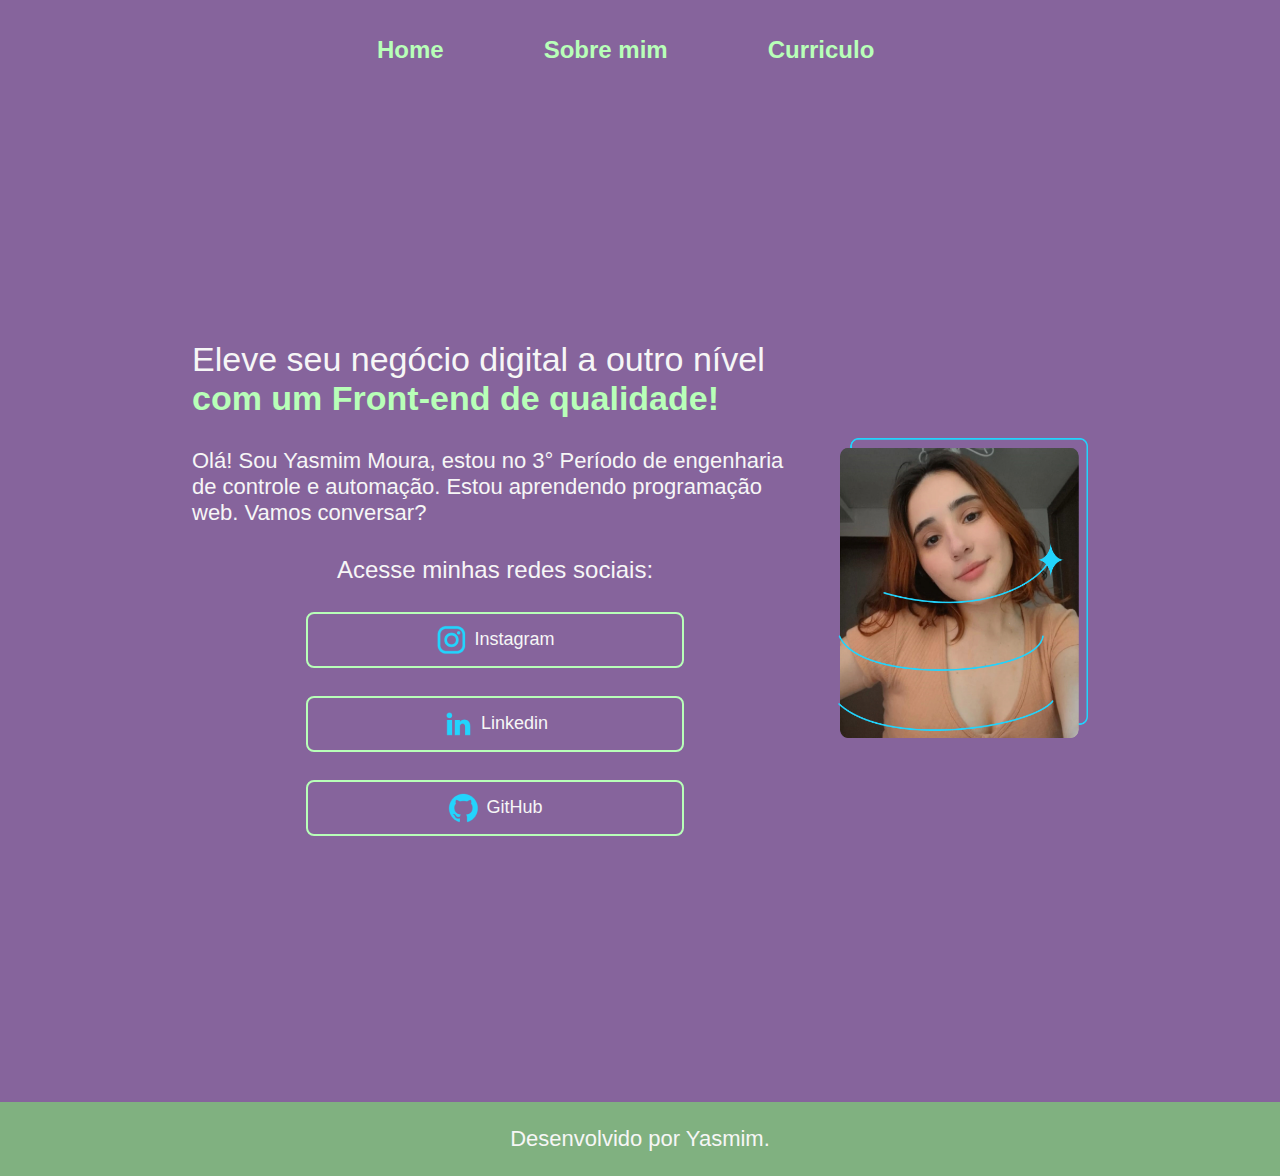
<file: index.html>
<!DOCTYPE html> <!--versao do html que estamos usando - versão5 -->
<html lang="pt-br"> <!-- escolher a linguagem do site -->

    <head> <!-- cabeça (onde coloco as configurações da minha pagina/não aparece) -->
        <meta charset="UTF-8"> <!--tabela de caracteres que vai fazer exibição do nosso site -->
        <meta name="viewport" content="width=device-width, initial-scale=1.0"> <!-- detecção de  config da tela (tipo de tela que usamos. celular/tablet/pc) -->
        <title>Portfólio Yasmim Moura</title> <!-- titulo da aba no meu site -->
        <link rel="stylesheet" href="styles/style.css">  <!-- caminho que importa estilo do css-->
        <link rel="shortcut icon" href="assets/proud.png"> <!-- imagem que aparece na aba do meu site ao lado do nome-->
    </head> 

    <body> <!-- corpo do meu site - parte visual do site -->
        <header> <!-- cabeçalho -->
            <nav class="menu"> <!-- Menu de navegação principal do site (nav define bloco de link de navegaçaõ)-->
                <a class="menu1" href="index.html"> <!-- link para a pagina inicial-->
                    Home </a>
                <a class="menu1" href="about.html" target="_blank"> <!-- link para a pagina sobre mim --> <!-- blank abre a pagina em uma nova guia-->
                    Sobre mim </a>   
                <a class="menu1" href="curriculo.html" target="_blank"> <!-- link para a pagina do meu curriculo-->
                    Curriculo </a>  
            </nav>
        </header>

        <main class="pai"> <!-- conteudo principal do site -->
            <section class="textor"> <!-- seção de texto (caixa texto (coluna esquerda)) -->
                <h1 class="pz_titulo">Eleve seu negócio digital a outro nível
                    <strong class="destaque_t"> com um Front-end de qualidade!</strong> <!-- strong serve para destacar o texto -->
                </h1> <!-- serve pra indicar titulo ou algo importante(nivel 1)(só uma tag h1 por pagina) -->
        
                <p class="pz_texto">Olá! Sou Yasmim Moura, estou no 3° Período de engenharia de controle e automação.
                    Estou aprendendo programação web. Vamos conversar?
                </p> <!-- usado para definir um parágrafo -->
                
            <div class="links">  <!-- divisão que contém os links para redes sociais -->

                <h2 class="apresentação_titulo_link"> Acesse minhas redes sociais:
                </h2>  <!-- algo importante(nivel 2) -->

                    <a href="https://www.instagram.com/yas.moura.58/" target="_blank" class="button"> <!-- link para o GitHub -->
                    <img src="assets/instagram.png"> <!-- ícone do instagram -->
                    Instagram </a>

                    <a href="https://www.linkedin.com/" target="_blank" class="button"> <!-- link para o GitHub -->
                    <img src="assets/linkedin.png"> <!-- ícone do LinkedIn --> 
                    Linkedin </a>

                    <a href="https://github.com/Ronaldin-gaucho10" target="_blank" class="button"> <!-- link para o GitHub -->
                    <img src="assets/github.png"> <!-- ícone do Github -->
                    GitHub </a>

            </div> 
            </section>

            <img class="apresentaçãoimg" src="assets/eu.png" alt="Essa é minha foto" width="250" height="300"> <!-- caixa de imagem (coluna direita) -->

        </main>

        <footer class="rodape"> <!-- Rodape do site -->
            Desenvolvido por Yasmim. 
        </footer>

    </body>

</html>
</file>
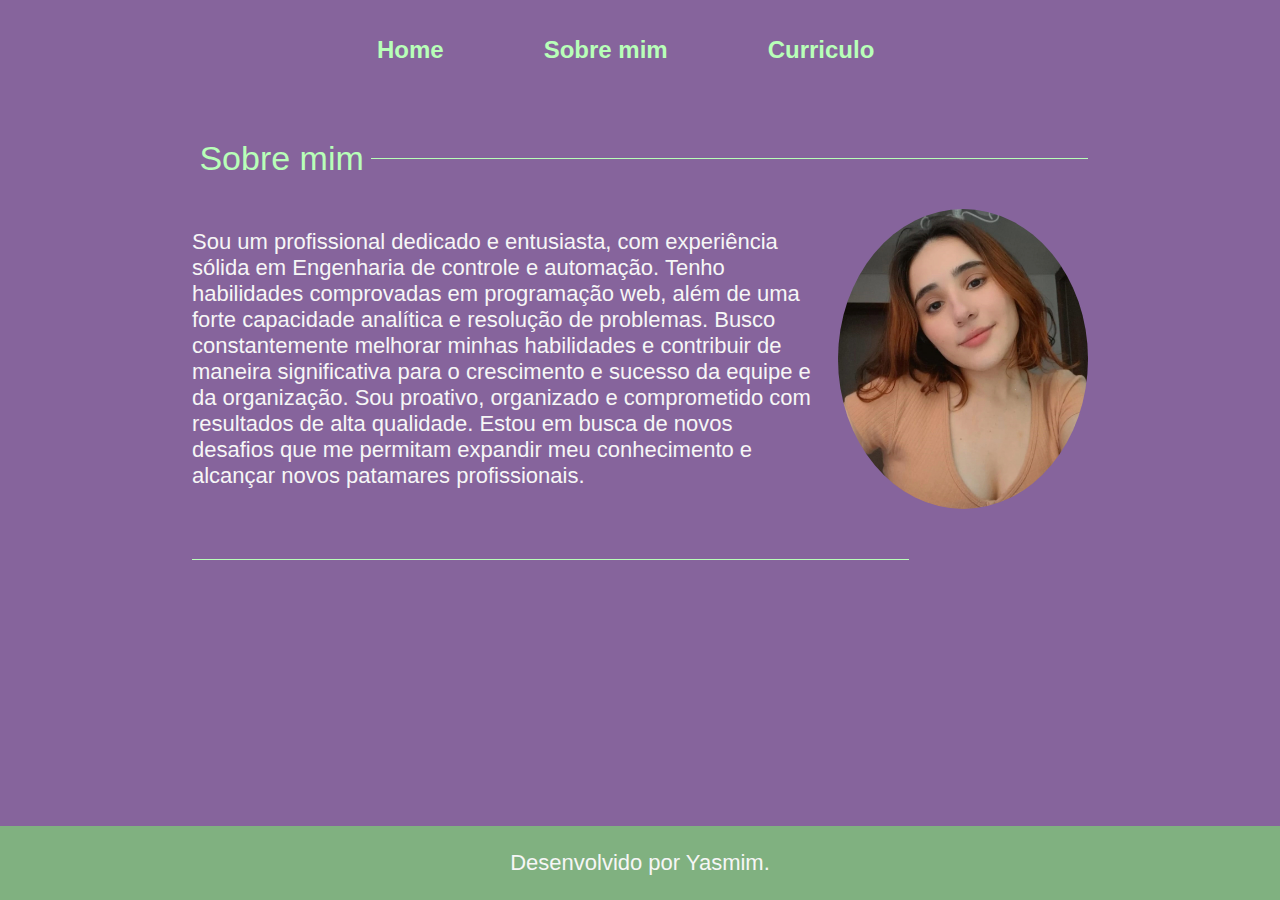
<file: about.html>
<!DOCTYPE html> <!--versao do html que estamos usando - versão5 -->
<html lang="pt-br"> <!-- escolher a linguagem do site -->

<head> <!-- cabeça (onde coloco as configurações da minha pagina/não aparece) -->

    <meta charset="UTF-8"> <!--tabela de caracteres que vai fazer exibição do nosso site -->
    <meta name="viewport" content="width=device-width, initial-scale=1.0"> <!-- detecção de  config da tela (tipo de tela que usamos) -->
    <title>Sobre Yasmim Moura</title> <!-- titulo da aba no meu site -->
    <link rel="stylesheet" href="styles/styleab.css"> <!-- caminho que importa estilo do css-->
    <link rel="shortcut icon" href="assets/proud.png"> <!-- imagem que aparece na aba do meu site ao lado do nome-->

</head>

<body> <!-- corpo do meu site - parte visual do site -->
    <header> <!-- cabeçalho -->
        <nav class="menu"> <!-- Menu de navegação principal do site (nav define bloco de link de navegaçaõ)-->
            <a class="menu1" href="index.html">Home</a> <!-- link para a pagina inicial-->
            <a class="menu1" href="about.html" target="_blank">Sobre mim</a> <!-- link para a pagina sobre mim -->
            <a class="menu1" href="curriculo.html" target="_blank">Curriculo</a>  <!-- link para a pagina do meu curriculo-->
        </nav>
    </header>
    <main class="editarmain"> <!-- conteudo principal do site -->
        <section class="textor"> <!-- seção de texto (caixa texto) -->
            <div class="linha-superior"> <!-- divisao de linha separadora superior -->
                <h1 class="pz_titulo">Sobre mim</h1> <!-- serve pra indicar titulo ou algo importante(nivel 1) -->
                <hr class="linha-separadora"> <!-- Linha separadora -->
            </div>
            <div class="conteudo"> <!-- divisao que contem meu conteudo geral -->
                <div class="texto"> <!-- divisao que contem meu texto -->
                    <p class="pz_texto"> <!-- usado para definir um parágrafo -->
                        Sou um profissional dedicado e entusiasta, com experiência sólida em Engenharia de controle e automação.
                        Tenho habilidades comprovadas em programação web, além de uma forte capacidade analítica 
                        e resolução de problemas. Busco constantemente melhorar minhas habilidades e contribuir de
                        maneira significativa para o crescimento e sucesso da equipe e da organização. Sou proativo,
                        organizado e comprometido com resultados de alta qualidade. Estou em busca de novos desafios 
                        que me permitam expandir meu conhecimento e alcançar novos patamares profissionais.
                    </p>
                </div>
                <img src="assets/eu.jpg" alt="Essa é minha foto" width="250" height="300" class="foto-redonda"> <!-- Imagem com estilo -->
            </div>
            <hr class="linha-separadora-inferior"> <!-- Linha separadora -->
        </section>
    </main>

    <footer class="rodape">Desenvolvido por Yasmim.</footer> <!-- Rodape do site -->

</body>
</html>
</file>
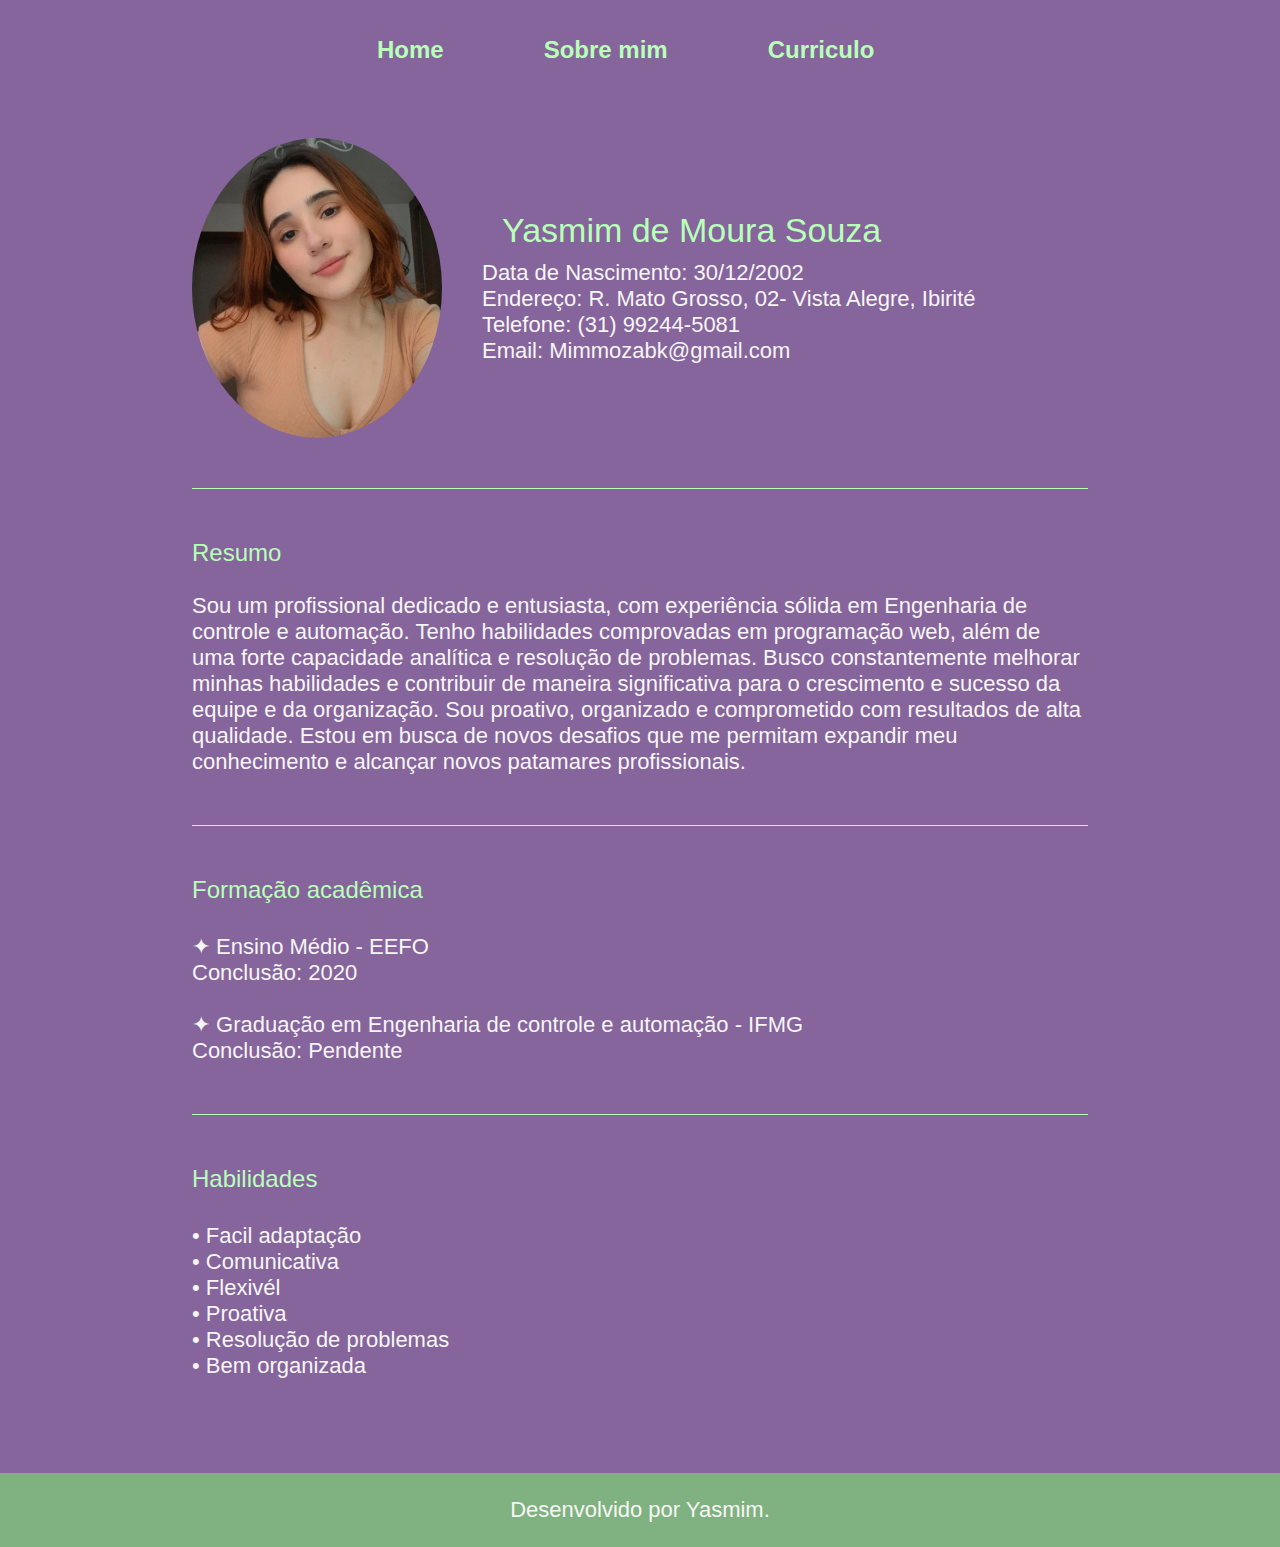
<file: curriculo.html>
<!DOCTYPE html> <!--versao do html que estamos usando - versão5 -->
<html lang="pt-br"> <!-- escolher a linguagem do site -->

<head> <!-- cabeça (onde coloco as configurações da minha pagina/não aparece) -->

    <meta charset="UTF-8"> <!--tabela de caracteres que vai fazer exibição do nosso site -->
    <meta name="viewport" content="width=device-width, initial-scale=1.0"> <!-- detecção de  config da tela (tipo de tela que usamos) -->
    <title>Curriculo Yasmim Moura</title> <!-- titulo da aba no meu site -->
    <link rel="stylesheet" href="styles/stylec.css"> <!-- caminho que importa estilo do css-->
    <link rel="shortcut icon" href="assets/proud.png"> <!-- imagem que aparece na aba do meu site ao lado do nome-->

</head>

<body> <!-- corpo do meu site - parte visual do site -->
    <header> <!-- cabeçalho -->
        <nav class="menu"> <!-- Menu de navegação principal do site (nav define bloco de link de navegaçaõ)-->

            <a class="menu1" href="index.html"> <!-- link para a pagina inicial-->
                Home </a>
            <a class="menu1" href="about.html" target="_blank"> <!-- link para a pagina sobre mim -->
                Sobre mim </a>   
            <a class="menu1" href="curriculo.html" target="_blank"> <!-- link para a pagina do meu curriculo-->
                Curriculo </a>  

        </nav>
    </header>
    
    <main class="editarmain"> <!-- conteudo principal do site -->
        <section class="textor"> <!-- seção de texto (caixa texto) -->
            <div class="inicio"> <!-- divisão que contem minha foto -->

                <img src="assets/eu.jpg" alt="Essa é minha foto" width="250" height="300" style="border-radius: 50% " > <!-- Imagem com estilo -->
                
                <div class="dados-pessoais"> <!-- divisão que contém meus dados -->
                    <h1 class="pz_titulo">Yasmim de Moura Souza</h1>  <!-- serve pra indicar titulo ou algo importante(nivel 1) -->
                    <p class="pz_texto"> <!-- usado para definir um parágrafo -->
                        Data de Nascimento: 30/12/2002<br>
                        Endereço: R. Mato Grosso, 02- Vista Alegre, Ibirité<br>
                        Telefone: (31) 99244-5081<br>
                        Email: Mimmozabk@gmail.com
                    </p>

                </div>
            </div>
            <hr class="linha-separadora"> <!-- Linha separadora -->
            <div class="textor"> <!-- divisão que contem resumo sobre mim -->

                <p class="pz_texto"> <!-- usado para definir um parágrafo -->

                    <strong class="subtitulo">Resumo</strong>  <!-- strong serve para destacar o texto -->
                    <br><br>
                    Sou um profissional dedicado e entusiasta, com experiência sólida em Engenharia de controle e automação.
                    Tenho habilidades comprovadas em programação web, além de uma forte capacidade analítica 
                    e resolução de problemas. Busco constantemente melhorar minhas habilidades e contribuir de
                    maneira significativa para o crescimento e sucesso da equipe e da organização. Sou proativo,
                    organizado e comprometido com resultados de alta qualidade. Estou em busca de novos desafios 
                    que me permitam expandir meu conhecimento e alcançar novos patamares profissionais.

                    <hr class="linha-separadora"> <!-- Linha separadora -->

                    <strong class="subtitulo">Formação acadêmica</strong> <!-- strong serve para destacar o texto -->

                    <p class="pz_texto"> <!-- usado para definir um parágrafo -->

                        ✦ Ensino Médio - EEFO<br>
                        Conclusão: 2020<br><br>
                        ✦ Graduação em Engenharia de controle e automação - IFMG<br>
                        Conclusão: Pendente

                    </p>
                    <hr class="linha-separadora"> <!-- Linha separadora -->

                    <strong class="subtitulo">Habilidades</strong> <!-- strong serve para destacar o texto -->

                    <p class="pz_texto"> <!-- usado para definir um parágrafo -->
                        • Facil adaptação <br>
                        • Comunicativa <br>
                        • Flexivél <br>
                        • Proativa <br>
                        • Resolução de problemas <br>
                        • Bem organizada <br>

                    </p>
                </p>
            </div>
        </section>
    </main>

    <footer class="rodape"> Desenvolvido por Yasmim. </footer> <!-- Rodape do site -->

</body>

</html>
</file>
<file: styles/style.css>
* /* o * faz com que se aplique as config abaixo na pag toda (reseta) */
{
    margin: 0; /* Remove a margem padrão de todos os elementos */
    padding:0; /* Remove o preenchimento padrão de todos os elementos */
    box-sizing: border-box; /* limita a margem do conteudo */
}
:root /* Paleta de cores */ 
{
    --cor-primaria: #86649c;
    --cor-secundaria: #F6F6F6;
    --cor-terciaria: #b8ffb8;
    --cor-quartenaria:#80b180;

    --fonte-primaria: "Krona One", sans-serif;
    --fonte-secundaria: "Montserrat", sans-serif;
}

body /*todo conteudo visual da pagina*/
{
    background-color: var(--cor-primaria); /* Define a cor de fundo do corpo da página */
    font-family: var(--fonte-secundaria); /* Define a fonte padrão do corpo*/
    margin: 0; /* remove a margem padrão */
    color: var(--cor-secundaria); /* define cor da fonte */
}

header /* cabeçalho da página */
{
    padding: 2% 0% 0% 15%; /* Define um preenchimento no topo e na base */
}

.menu /* barra de navegação tag - nav */
{
    display: flex; /* Define o layout do menu como flexbox */
    padding: 10px 5%; /* Define um preenchimento interno (10px no topo e na base, 5% nas laterais) */
    flex-direction: row; /* Organiza os itens do menu em uma linha */
    cursor: pointer; /* Define o cursor do mouse como ponteiro ao passar sobre o menu */
    margin-left: 12%; /* Adiciona uma margem à esquerda de 12% */
    gap: 100px; /* Define um espaço de 100px entre os itens do menu */
    font-size: 1.5rem; /* Define o tamanho da fonte dos itens do menu */
}

.menu1 /*links do menu - tag a*/
{
    text-decoration: none; /* Remove a decoração padrão dos links */
    color: var(--cor-terciaria); /* define cor da fonte */
    font-size: 1.5rem; /* Define o tamanho da fonte */
    font-family: var(--fonte-secundaria); /* Define a fonte padrão do corpo*/
    font-weight: 600; /* Define a espessura da fonte */
    font-style: normal; /* Define o estilo da fonte */
}

.pai /* Main */
{
    margin: 5% 15%; /* Define a margem em cima/embaixo e nas laterais */
    display: flex; /* Define o layout como flexbox */
    align-items: center; /* Alinha os itens verticalmente ao centro */
    justify-content: space-between; /* Distribui o espaço entre os itens */
    gap: 40px; /* Define um espaço de 40px entre os itens */
    height: 100vh; /* Define a altura como 100% da altura da viewport */
}

.textor /* section */
{
    width: 615px; /* Define a largura do contêiner */
    display: flex; /* Define o layout como flexbox */
    justify-content: center; /* espaço entre as colunas */
    align-items: center; /* Alinha os itens verticalmente ao centro */
    flex-direction: column; /* define a direção do flexbox */
    gap: 30px; /* Define um espaço de 30px entre os itens */
}

.pz_titulo /* h1 */
{
    font-size: 2.125rem; /* Define o tamanho da fonte */
    font-family: var(--fonte-primaria); /* Define a fonte padrão do corpo*/
    font-weight: 400; /* Define a espessura da fonte */
    font-style: normal; /* Define o estilo da fonte */
}

.destaque_t /* strong */
{
    color: var(--cor-terciaria); /* define cor da fonte */
}

.pz_texto /* p */
{
    font-size: 1.375rem; /* Define o tamanho da fonte */
    font-family: var(--fonte-secundaria); /* Define a fonte padrão do corpo*/
    font-weight: 400; /* Define a espessura da fonte */
    font-style: normal; /* Define o estilo da fonte */
}

.links /* div links redes sociais */
{
    display: flex; /* Define o layout como flexbox */
    justify-content: space-between; /* Distribui o espaço entre os itens */
    align-items: center; /* Alinha os itens verticalmente ao centro */
    flex-direction: column; /* define a direção do flexbox */
    gap: 28px; /* Define um espaço de 28px entre os itens */
}

.apresentação_titulo_link /* h2 */
{
    font-size: 1.5rem; /* Define o tamanho da fonte */
    font-family: var(--fonte-primaria); /* Define a fonte padrão do corpo*/
    font-weight: 400; /* Define a espessura da fonte */
    font-style: normal; /* Define o estilo da fonte */
    color: var(--cor-secundaria); /* define cor da fonte */
}

.button  /* Botão */
{
    display: flex; /* Define o layout como flexbox */
    padding: 10px 20px; /* Define o preenchimento interno */
    color: var(--cor-secundaria); /* define cor da fonte */
    border-width: 2px; /* Define a largura da borda */
    border-color: var(--cor-terciaria); /* Define a cor da borda */
    border-style: solid; /* Define o estilo da borda */
    border-radius: 8px; /* Define o arredondamento dos cantos */
    cursor: pointer; /* Define o cursor do mouse como ponteiro ao passar sobre o botão */
    text-align: center; /* Alinha o texto ao centro */
    align-items: center; /* Alinha os itens verticalmente ao centro */
    justify-content: center; /* Alinha os itens ao centro horizontalmente */
    gap: 6px; /* Define um espaço de 6px entre os itens */
    width: 378px; /* Define a largura do botão */
    text-decoration: none; /* Remove a decoração padrão dos links */
    font-size: 1.125rem; /* Define o tamanho da fonte */
    transition: background-color 0.3s ease; /* Adiciona uma transição suave para a cor de fundo */
}

.button:hover /* Estilo do botão ao passar o mouse */
{
    background-color: var(--cor-quartenaria); /* Define a cor de fundo ao passar o mouse */
}

footer /* Rodapé */
{
    background-color: var(--cor-quartenaria); /* Define a cor de fundo do rodapé */
}

.rodape /* Texto do rodapé */
{
    padding: 24px; /* Define o preenchimento interno */
    text-align: center; /* Alinha o texto ao centro */
    font-size: 1.375rem; /* Define o tamanho da fonte */
    font-family: var(--fonte-secundaria); /* Define a fonte padrão do corpo*/
    font-weight: 400; /* Define a espessura da fonte */
    font-style: normal; /* Define o estilo da fonte */
    color: var(--cor-secundaria); /* define cor da fonte */
    bottom: 0; /* Posiciona o rodapé na parte inferior */
}

@media (max-width: 1200px) 
{       
    header {
        padding: 10%;
    }
    
    .menu {
        flex-direction: row;
        align-items: center;
        margin-left: 12%;
        gap: 16px;
    }

    .pai /* Main */
    {
        flex-direction: column-reverse;
        padding: 5%;
        margin: 5% 5%; /* Ajusta a margem para dispositivos menores */
        gap: 20px; /* Ajusta o espaço entre os itens */
    }

    .textor {
        width: auto;
        text-align: center;
    }

    .button {
        width: 100%;
    }
}

@media (max-width: 768px) 
{
    .menu {
        font-size: 1rem; /* Ajusta o tamanho da fonte do menu para dispositivos menores */
        flex-direction: column;
    }

    .pz_titulo /* h1 */
    {
        font-size: 1.5rem; /* Ajusta o tamanho da fonte */
    }

    .pz_texto /* p */
    {
        font-size: 1rem; /* Ajusta o tamanho da fonte */
    }

    .apresentação_titulo_link /* h2 */
    {
        font-size: 1.25rem; /* Ajusta o tamanho da fonte */
    }

    .rodape /* Texto do rodapé */
    {
        font-size: 1rem; /* Ajusta o tamanho da fonte */
    }
}
</file>
<file: styles/styleab.css>
* /* o * faz com que se aplique as config abaixo na pag toda (reseta) */
{
    margin: 0; /* Remove a margem padrão de todos os elementos */
    padding: 0; /* Remove o preenchimento padrão de todos os elementos */
    box-sizing: border-box; /* limita a margem do conteudo */
}
:root /* Paleta de cores e fontes */
{
    --cor-primaria: #86649c;
    --cor-secundaria: #F6F6F6;
    --cor-terciaria: #b8ffb8;
    --cor-quartenaria:#80b180;

    --fonte-primaria: "Krona One", sans-serif;
    --fonte-secundaria: "Montserrat", sans-serif;
}

body /*todo conteudo visual da pagina*/
{
    background-color: var(--cor-primaria); /* Define a cor de fundo do corpo da página */
    font-family: var(--fonte-secundaria); /* Define a fonte padrão do corpo*/
    margin: 0; /* remove a margem padrão */
    min-height: 100vh; /* Define a altura mínima como 100% da altura da viewport */
    display: flex; /* Define o layout como flexbox */
    flex-direction: column; /* Organiza os itens em uma coluna */
}

header /* cabeçalho da página */
{
    padding: 2% 0% 0% 15%; /* Define um preenchimento no topo e na base */
}

.menu /* barra de navegação tag - nav */
{
    display: flex; /* Define o layout como flexbox */
    padding: 10px 5%; /* Define um preenchimento interno (10px no topo e na base, 5% nas laterais) */
    flex-direction: row; /* Organiza os itens do menu em uma linha */
    cursor: pointer; /* Define o cursor do mouse como ponteiro ao passar sobre o menu */
    margin-left: 12%; /* Adiciona uma margem à esquerda de 12% */
    gap: 100px; /* Define um espaço de 100px entre os itens */
    font-size: 1.5rem; /* Define o tamanho da fonte dos itens do menu */
}

.menu1 /*links do menu - tag a*/
{
    text-decoration: none; /* Remove a decoração padrão dos links */
    color: var(--cor-terciaria); /* define cor da fonte */
    font-size: 1.5rem; /* Define o tamanho da fonte */
    font-family: var(--fonte-secundaria); /* Define a fonte padrão do corpo*/
    font-weight: 600; /* Define a espessura da fonte */
    font-style: normal; /* Define o estilo da fonte */
}

.editarmain /* main */
{
    margin: 5% 15%; /* Define a margem em cima/embaixo e nas laterais */
    display: flex; /* Define o layout como flexbox */
    flex: 1; /* Define a flexibilidade do contêiner */
    flex-direction: column; /* Organiza os itens em uma coluna */
    justify-content: flex-start; /* Alinha os itens ao início do contêiner */
    align-items: center; /* Alinha os itens ao centro verticalmente */
}

h1, p, .subtitulo /* Estilos para h1, p e subtítulo */
{
    color: var(--cor-secundaria); /* define cor da fonte */
}

.textor /* section textor */
{
    width: 100%; /* Define a largura como 100% */
    max-width: 900px; /* Define a largura máxima */
    display: flex; /* Define o layout como flexbox */
    flex-direction: column; /* Organiza os itens em uma coluna */
    gap: 30px; /* Define um espaço de 30px entre os itens */
}

.linha-superior /* div linha superior */
{
    display: flex; /* Define o layout como flexbox */
    align-items: center; /* Alinha os itens ao centro verticalmente */
    justify-content: center; /* Alinha os itens ao centro horizontalmente */
    width: 100%; /* Define a largura como 100% */
}

.pz_titulo /* h1 */
{
    font-size: 2.125rem; /* Define o tamanho da fonte */
    font-family: var(--fonte-primaria); /* Define a fonte padrão do corpo*/
    font-weight: 400; /* Define a espessura da fonte */
    font-style: normal; /* Define o estilo da fonte */
    color: var(--cor-terciaria); /* define cor da fonte */
    text-align: center; /* Alinha o texto ao centro */
    flex: 1; /* Define a flexibilidade do item */
}

.conteudo /* div conteudo */
{
    display: flex; /* Define o layout como flexbox */
    align-items: center; /* Alinha os itens ao centro verticalmente */
    justify-content: space-between; /* Distribui o espaço entre os itens */
    width: 100%; /* Define a largura como 100% */
    gap: 20px; /* Define um espaço de 20px entre os itens */
}

.texto /* div texto */
{
    flex: 3; /* Define a flexibilidade do item */
}

.pz_texto /* texto do paragrafo - p */
{
    font-size: 1.375rem; /* Define o tamanho da fonte */
    font-family: var(--fonte-secundaria); /* Define a fonte padrão do corpo*/
    font-weight: 400; /* Define a espessura da fonte */
    font-style: normal; /* Define o estilo da fonte */
}

img /* Imagem */
{
    flex: 1; /* Define a flexibilidade da imagem */
}

.foto-redonda /* Imagem com bordas arredondadas */
{
    border-radius: 50%; /* Define o arredondamento total das bordas */
}

.linha-separadora, .linha-separadora-inferior /* hr */
{
    border: 0; /* Remove a borda padrão */
    height: 1px; /* Define a altura da linha */
    background: var(--cor-terciaria); /* Cor da linha */
    width: 80%; /* Define a largura da linha */
    margin: 20px 0; /* Espaçamento acima e abaixo da linha */
}

.rodape /* footer */
{
    background-color: var(--cor-quartenaria); /* Define a cor de fundo do rodapé */
    padding: 24px; /* Define o preenchimento interno */
    text-align: center; /* Alinha o texto ao centro */
    font-size: 1.375rem; /* Define o tamanho da fonte */
    font-family: var(--fonte-secundaria); /* Define a fonte padrão do corpo*/
    font-weight: 400; /* Define a espessura da fonte */
    font-style: normal; /* Define o estilo da fonte */
    color: var(--cor-secundaria); /* define cor da fonte */
    margin-top: auto; /* Fixa o rodapé na parte inferior da página */
}
@media (max-width: 1200px) 
{
    header {
        padding: 10%;
    }

    .menu {
        flex-direction: column;
        align-items: center;
        margin-left: 0;
        gap: 16px;
    }

    .editarmain /* main */
    {
        margin: 5% 5%; /* Ajusta a margem para dispositivos menores */
    }

    .conteudo /* div conteudo */
    {
        flex-direction: column; /* Organiza os itens em uma coluna */
        align-items: center; /* Alinha os itens ao centro */
    }

    .textor /* section textor */
    {
        width: 100%; /* Define a largura como 100% */
        max-width: 100%; /* Remove a largura máxima */
    }
}

@media (max-width: 768px) 
{
    .menu {
        font-size: 1rem; /* Ajusta o tamanho da fonte do menu para dispositivos menores */
    }

    .pz_titulo /* h1 */
    {
        font-size: 1.5rem; /* Ajusta o tamanho da fonte */
    }

    .pz_texto /* p */
    {
        font-size: 1rem; /* Ajusta o tamanho da fonte */
    }

    .rodape /* Texto do rodapé */
    {
        font-size: 1rem; /* Ajusta o tamanho da fonte */
    }
}
</file>
<file: styles/stylec.css>
* /* o * faz com que se aplique as config abaixo na pag toda (reseta) */ 
{
    margin: 0; /* Remove a margem padrão de todos os elementos */
    padding: 0; /* Remove o preenchimento padrão de todos os elementos */
    box-sizing: border-box; /* Limita a margem do conteúdo */
}

:root /* Paleta de cores e fonte*/
{
    --cor-primaria: #86649c;
    --cor-secundaria: #F6F6F6;
    --cor-terciaria: #b8ffb8;
    --cor-quartenaria:#80b180;

    --fonte-primaria: "Krona One", sans-serif;
    --fonte-secundaria: "Montserrat", sans-serif;
}

body /* Todo o conteúdo visual da página */
{
    background-color: var(--cor-primaria); /* Define a cor de fundo do corpo da página */
    font-family: var(--fonte-secundaria); /* Define a fonte padrão do corpo */
    margin: 0; /* Remove a margem padrão */
    min-height: 100vh; /* Define a altura mínima como 100% da altura da viewport */
    display: flex; /* Define o layout como flexbox */
    flex-direction: column; /* Organiza os itens em uma coluna */
    box-sizing: border-box;
}

header /* cabeçalho da página */
{
    padding: 2% 0% 0% 15%; /* Define um preenchimento no topo e na base */
}

.menu /* barra de navegação tag - nav */
{
    display: flex; /* Define o layout como flexbox */
    padding: 10px 5%; /* Define um preenchimento interno (10px no topo e na base, 5% nas laterais) */
    flex-direction: row; /* Organiza os itens do menu em uma linha */
    cursor: pointer; /* Define o cursor do mouse como ponteiro ao passar sobre o menu */
    margin-left: 12%; /* Adiciona uma margem à esquerda de 12% */
    gap: 100px; /* Define um espaço de 100px entre os itens */
    font-size: 1.5rem; /* Define o tamanho da fonte dos itens do menu */
}

.menu1 /*links do menu - tag a*/
{
    text-decoration: none; /* Remove a decoração padrão dos links */
    color: var(--cor-terciaria); /* define cor da fonte */
    font-size: 1.5rem; /* Define o tamanho da fonte */
    font-family: var(--fonte-secundaria); /* Define a fonte padrão do corpo */
    font-weight: 600; /* Define a espessura da fonte */
    font-style: normal; /* Define o estilo da fonte */
}

.editarmain /* main */
{
    margin: 5% 15%; /* Define a margem em cima/embaixo e nas laterais */
    display: flex; /* Define o layout como flexbox */
    flex: 1; /* Define a flexibilidade do contêiner */
    flex-direction: column; /* Organiza os itens em uma coluna */
    justify-content: flex-start; /* Alinha os itens ao início do contêiner */
    align-items: center; /* Alinha os itens ao centro verticalmente */
}

h1, p, .subtitulo /* Estilos para h1, p e subtítulo */
{
    color: var(--cor-secundaria); /* define cor da fonte */
}

.linha-separadora /* hr */
{
    border: 0; /* Remove a borda padrão */
    height: 1px; /* Define a altura da linha */
    background: var(--cor-terciaria); /* Cor da linha */
    margin: 20px 0; /* Espaçamento acima e abaixo da linha */
}

.textor /* section textor */
{
    width: 100%; /* Define a largura como 100% */
    max-width: 900px; /* Define a largura máxima */
    display: flex; /* Define o layout como flexbox */
    flex-direction: column; /* Organiza os itens em uma coluna */
    gap: 30px; /* Define um espaço de 30px entre os itens */
}

.inicio /* div inicio */
{
    display: flex; /* Define o layout como flexbox */
    align-items: center; /* Alinha os itens ao centro verticalmente */
    gap: 40px; /* Define um espaço de 40px entre os itens */
}

.dados-pessoais /* div dados pessoais */
{
    display: flex; /* Define o layout como flexbox */
    flex-direction: column; /* Organiza os itens em uma coluna */
    gap: 10px; /* Define um espaço de 10px entre os itens */
}

.pz_titulo /* h1 */
{
    font-size: 2.125rem; /* Define o tamanho da fonte */
    font-family: var(--fonte-primaria); /* Define a fonte padrão do corpo */
    font-weight: 400; /* Define a espessura da fonte */
    font-style: normal; /* Define o estilo da fonte */
    color: var(--cor-terciaria); /* define cor da fonte */
    margin-left: 20px; /* Ajuste o espaçamento entre a foto e o título conforme necessário */
}

.pz_texto /* texto do paragrafo - p */
{
    font-size: 1.375rem; /* Define o tamanho da fonte */
    font-family: var(--fonte-secundaria); /* Define a fonte padrão do corpo */
    font-weight: 400; /* Define a espessura da fonte */
    font-style: normal; /* Define o estilo da fonte */
}

.subtitulo /* strong */ 
{
    font-size: 1.5rem; /* Define o tamanho da fonte */
    font-family: var(--fonte-primaria); /* Define a fonte padrão do corpo */
    font-weight: 400; /* Define a espessura da fonte */
    font-style: normal; /* Define o estilo da fonte */
    color: var(--cor-terciaria); /* define cor da fonte */
}

.rodape /* footer */
{
    background-color: var(--cor-quartenaria); /* Define a cor de fundo do rodapé */
    padding: 24px; /* Define o preenchimento interno */
    text-align: center; /* Alinha o texto ao centro */
    font-size: 1.375rem; /* Define o tamanho da fonte */
    font-family: var(--fonte-secundaria); /* Define a fonte padrão do corpo */
    font-weight: 400; /* Define a espessura da fonte */
    font-style: normal; /* Define o estilo da fonte */
    color: var(--cor-secundaria); /* define cor da fonte */
    margin-top: auto; /* Fixa o rodapé na parte inferior da página */
}

@media (max-width: 1200px) {
    header {
        padding: 5%;
    }

    .menu {
        flex-direction: column;
        align-items: center;
        margin-left: 0;
        gap: 32px;
    }

    .editarmain /* main */
    {
        margin: 5% 10%;
    }

    .inicio /* div inicio */
    {
        flex-direction: column;
        gap: 16px;
        align-items: center;
    }

    .pz_titulo /* h1 */
    {
        font-size: 1.75rem;
        margin-left: 0;
    }

    .dados-pessoais /* div dados pessoais */
    {
        align-items: center;
        text-align: center;
    }

    .textor /* section textor */
    {
        max-width: 100%;
    }
}

@media (max-width: 768px) {
    .menu {
        font-size: 1rem;
    }

    .pz_titulo /* h1 */
    {
        font-size: 1.5rem;
    }

    .pz_texto /* texto do paragrafo - p */
    {
        font-size: 1rem;
    }

    .rodape /* footer */
    {
        font-size: 1rem;
    }
}
</file>
